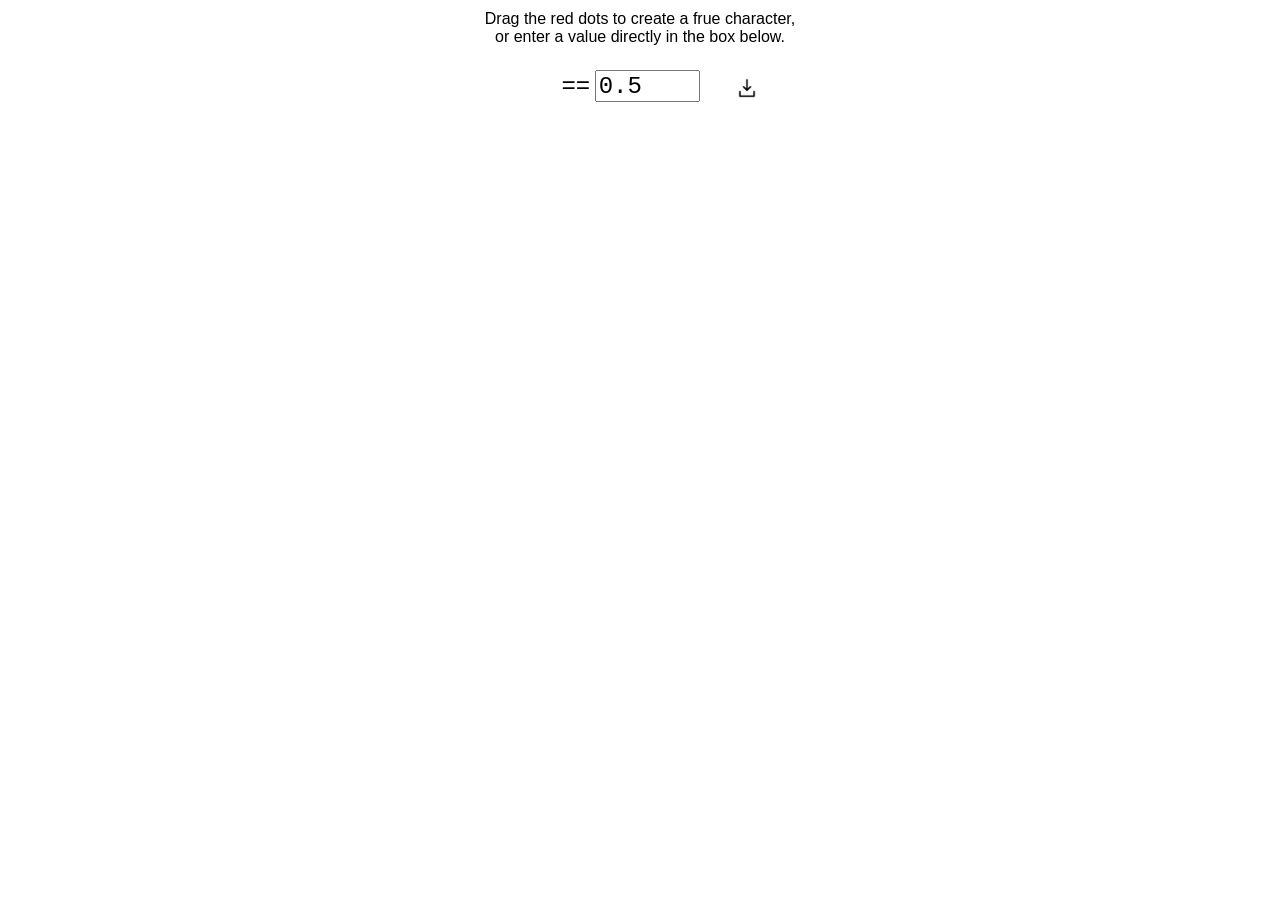
<file: index.html>
<!DOCTYPE html>
<head>
  <meta charset="utf-8">
  <link rel="stylesheet" type="text/css" href="frue.css">
</head>
<body>
  <div id="frue">
    <div id="instructions">Drag the red dots to create a frue character, or enter a value directly in the box below.</div>
    <div id="console">
      <img id="frue_image" />
      <span id="frue_equals">==</span>
      <input id="frue_value" value=0.5></input>
      <a id="frue_download" href="#"><img src="img/download.png" /></a>
    </div>
    <div id="svg_container">
      <svg id="frue_generator"></svg>
      <svg id="frue_svg"></svg>
    </div>
    <canvas id="canvas"></canvas>
  </div>
  <script src="src/d3.v4.min.js"></script>
  <script src="src/canvg.min.js"></script>
  <script src="frue.js"></script>
</body>
</html>
</file>
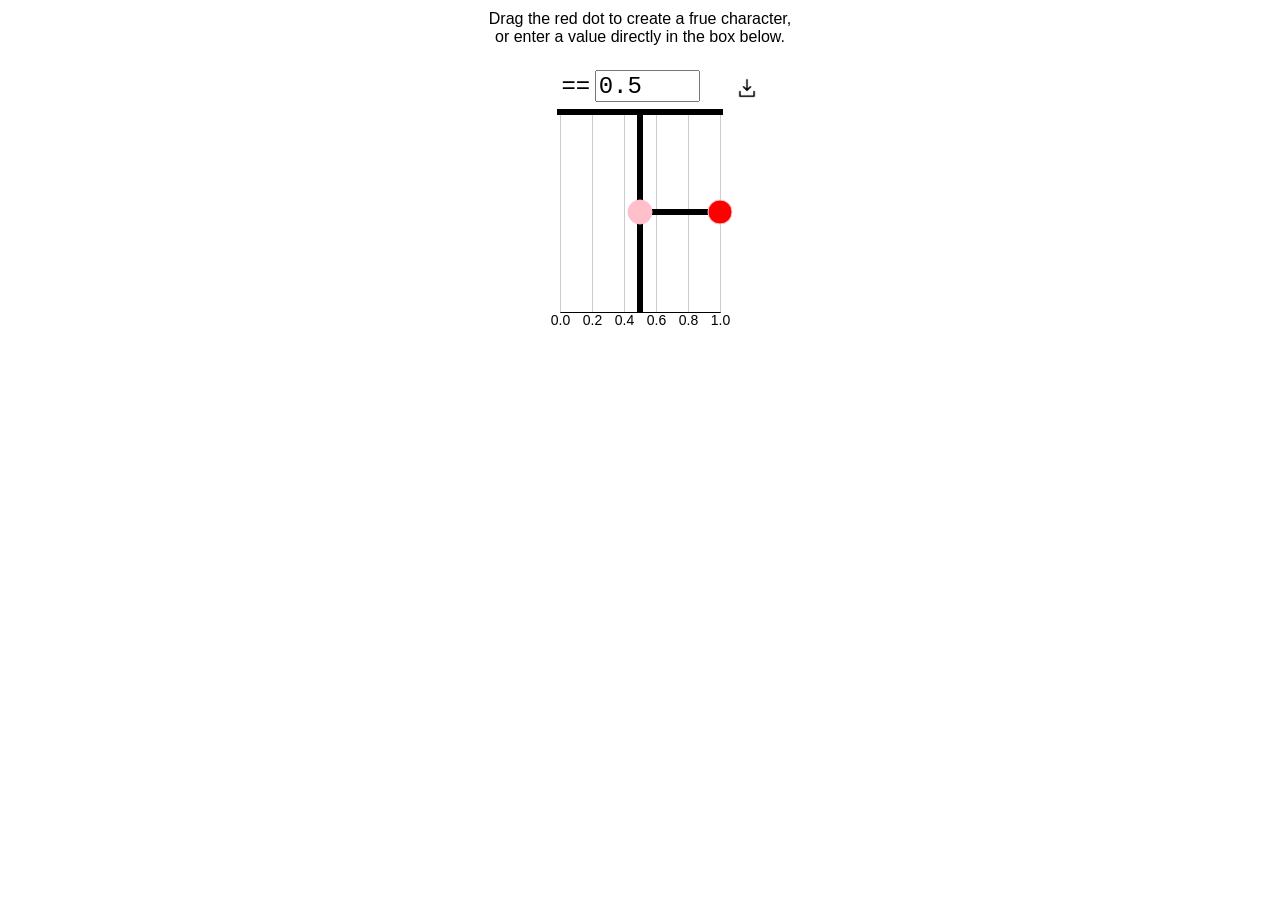
<file: generator.html>
<!DOCTYPE html>
<head>
  <meta charset="utf-8">
  <link rel="stylesheet" type="text/css" href="frue.css">
</head>
<body>
  <div id="frue">
    <div id="instructions">Drag the red dot to create a frue character, or enter a value directly in the box below.</div>
    <div id="console">
      <img id="frue_image" />
      <span id="frue_equals">==</span>
      <input id="frue_value" value=0.5></input>
      <a id="frue_download" href="#"><img src="img/download.png" /></a>
    </div>
    <div id="svg_container">
      <svg id="frue_generator"></svg>
      <svg id="frue_svg"></svg>
    </div>
    <canvas id="canvas"></canvas>
  </div>
  <script src="src/d3.v4.min.js"></script>
  <script src="src/d3slider.min.js"></script>
  <script src="src/canvg.min.js"></script>
  <script src="frue.js"></script>
  <script>
    generator();
  </script>
</body>
</html>
</file>
<file: frue.css>
#frue {
	max-width: 320px;
	font-family: Arial, sans-serif;
	font-size: 16px;
	text-align: center;
	margin: 10px auto;
}

#instructions {
	height: 60px;
}

#console {
	position: relative;
	text-align: left;
	width: 200px;
	margin-left: 77px;
}

#frue_image {
	height: 30px;
	vertical-align: bottom;
}

#frue_equals {
	font-size: 24px;
	line-height: 30px;
	font-family: Courier New, monospace;
	width: 30px;
	text-align: center;
}

#frue_value {
	font-size: 24px;
	line-height: 30px;
	font-family: Courier New, monospace;
	width: 105px;
	height: 32px;
	display: inline-block;
	box-sizing: border-box;
}

#frue_download img {
	position: absolute;
	width: 20px;
	height: 20px;
	right: 0;
	top: 8px;	
	text-decoration: none;
	cursor: pointer;
}

#frue_svg {
	display: none;
}

#canvas {
	display: none;
}

.axis text {
	font-size: 14px;
}

.axis .tick line {
	stroke: #CCC;
}

/*.x .tick text {
	display: none;
}*/

.y .domain {
	stroke-width: 0;
}

.frue_line {
	stroke-width: 6px;
	stroke: black;
}

.dot {
	fill: pink;
	stroke-width: 1px;
	stroke: pink;
	cursor: pointer;
}

.dot.highlighted {
	fill: red;
}

#canvas {
	width: 36px;
	height: 36px;
	background-color: #CCC;
}
</file>
